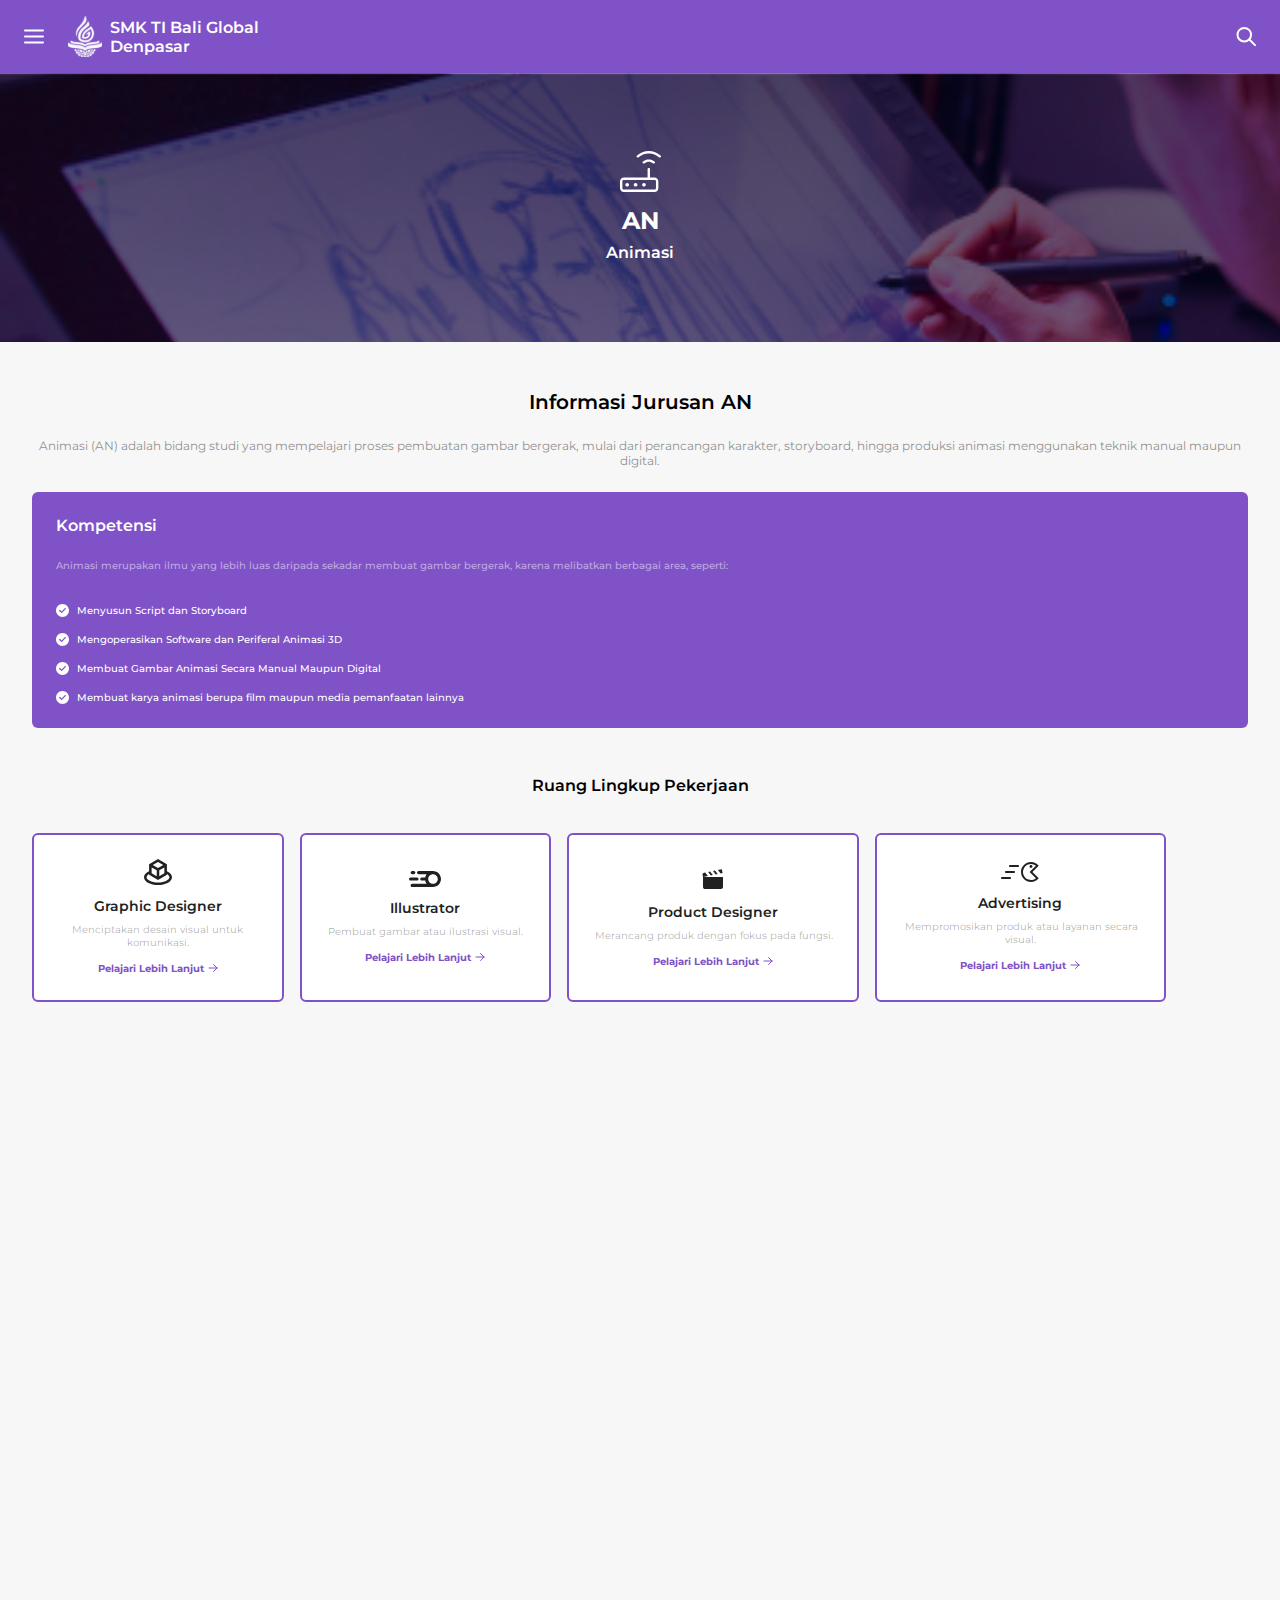
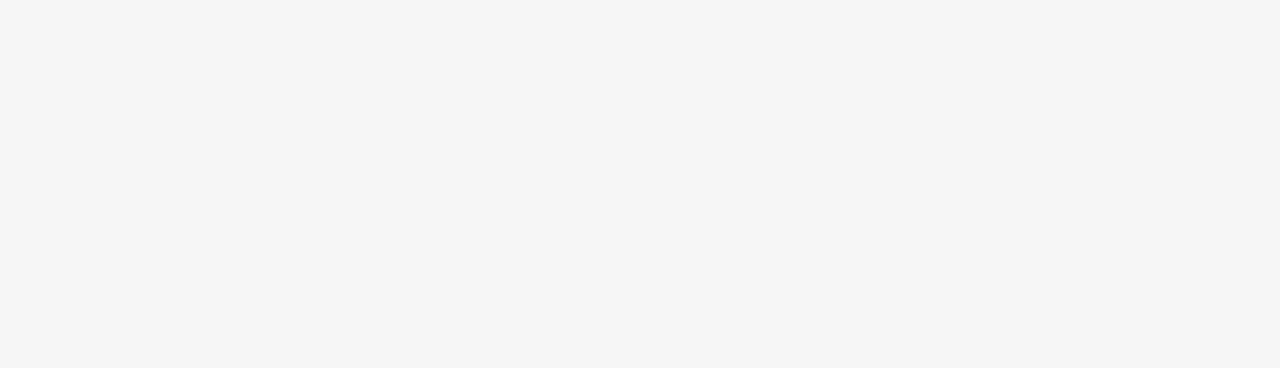
<file: an/an.html>
<!DOCTYPE html>
<html lang="en">
<head>
  <meta charset="UTF-8">
  <meta name="viewport" content="width=device-width, initial-scale=1.0">
  <title>Animasi</title>
  <link rel="stylesheet" href="an.css">
</head>
<body>
  <div class="nav">
    <div class="left">
      <img src="../assets/burger.svg" alt="">
      <div class="logo">
        <img src="../assets/ti-nav.svg" alt="">
        <p>SMK TI Bali Global Denpasar</p>
      </div>
    </div>
    <img src="../assets/search.svg" alt="">
  </div>
  <div class="header">
    <div class="flex-col">
      <div class="image">
        <img src="../assets/logo-tkj.svg" alt="">
      </div>
      <p id="judul">AN</p>
      <p>Animasi</p>
    </div>
  </div>
  <section id="informasi" class="section">
    <p id="judul">Informasi Jurusan AN</p>
    <p id="deskripsi">Animasi (AN) adalah bidang studi yang mempelajari proses pembuatan gambar bergerak, mulai dari perancangan karakter, storyboard, hingga produksi animasi menggunakan teknik manual maupun digital.</p>
    <div class="kompetensi">
      <div class="judul">
        <p id="judul">Kompetensi</p>
        <p id="deskripsi">Animasi merupakan ilmu yang lebih luas daripada sekadar membuat gambar bergerak, karena melibatkan berbagai area, seperti:</p>
      </div>
      <div class="list">
        <div class="flex">
          <img src="../assets/check.svg" alt="">
          <p>Menyusun Script dan Storyboard</p>
        </div>
        <div class="flex">
          <img src="../assets/check.svg" alt="">
          <p>Mengoperasikan Software dan Periferal Animasi 3D</p>
        </div>
        <div class="flex">
          <img src="../assets/check.svg" alt="">
          <p>Membuat Gambar Animasi Secara Manual Maupun Digital</p>
        </div>
        <div class="flex">
          <img src="../assets/check.svg" alt="">
          <p>Membuat karya animasi berupa film maupun media pemanfaatan lainnya</p>
        </div>
      </div>
    </div>
  </section>
  <section id="pekerjaan" class="section">
    <p id="judul">Ruang Lingkup Pekerjaan</p>
    <div class="container">
      <div class="atas">
        <div class="card">
          <div class="image">
            <img src="../assets/p_an1.svg" alt="">
          </div>
          <h3>Graphic Designer</h3>
          <p>Menciptakan desain visual untuk komunikasi.</p>
          <div class="flex">
            <a href="">Pelajari Lebih Lanjut</a>
            <img src="../assets/an-arrow.svg" alt="">
          </div>
        </div>
        <div class="card">
          <div class="image">
            <img src="../assets/p_an2.svg" alt="">
          </div>
          <h3>Illustrator</h3>
          <p>Pembuat gambar atau ilustrasi visual.</p>
          <div class="flex">
            <a href="">Pelajari Lebih Lanjut</a>
            <img src="../assets/an-arrow.svg" alt="">
          </div>
        </div>
      </div>
      <div class="bawah">
        <div class="card">
          <div class="image">
            <img src="../assets/p_an3.svg" alt="">
          </div>
          <h3>Product Designer</h3>
          <p> Merancang produk dengan fokus pada fungsi.</p>
          <div class="flex">
            <a href="">Pelajari Lebih Lanjut</a>
            <img src="../assets/an-arrow.svg" alt="">
          </div>
        </div>
        <div class="card">
          <div class="image">
            <img src="../assets/p_an4.svg" alt="">
          </div>
          <h3>Advertising</h3>
          <p> Mempromosikan produk atau layanan secara visual.</p>
          <div class="flex">
            <a href="">Pelajari Lebih Lanjut</a>
            <img src="../assets/an-arrow.svg" alt="">
          </div>
        </div>
      </div>
    </div>
  </section>
  <section id="tokoh" class="section">
    <p id="judul">Tokoh Terkenal AN</p>
    <div class="container">
      <div class="tokoh">
        <p id="nama">Walt Disney</p>
        <p id="desc"><i>Founder Disney</i></p>
        <div class="image">
          <img src="../assets/t_an1.svg" alt="">
        </div>
      </div>
      <div class="tokoh">
        <p id="nama">John Lasseter</p>
        <p id="desc"><i>Co-Founder Pixar</i></p>
        <div class="image">
          <img src="../assets/t_an2.svg" alt="">
        </div>
      </div>
    </div>
  </section>
  <section id="ppdb" class="section">
    <div class="container">
      <div class="image">
        <img src="../assets/logo-ti.png" alt="" width="34px">
      </div>
      <p>Ayo daftar sekarang dan belajar di SMK TI Bali Global Denpasar!</p>
      <a href="https://forms.gle/HqbzKVPQpXmzNRED8">Isi Data Peminatan</a>
      <div class="point">
        <img src="../assets/image 3.png" alt="" width="122px">
      </div>
    </div>
  </section>
  <section id="footer" class="section">
    <div id="line"></div>
    <p>Cek Jurusan Lainnya</p>
    <div class="container">
      <a class="item" href="../rpl/rpl.html">
        <div class="image">
          <img src="../assets/rpl.svg" alt="">
        </div>
        <p id="judul">RPL</p>
        <p id="deskripsi">Rekayasa Perangkat Lunak</p>
      </a>
      <a class="item" href="../tkj/tkj.html">
        <div class="image">
          <img src="../assets/tkj.svg" alt="">
        </div>
        <p id="judul">TKJ</p>
        <p id="deskripsi">Teknik Komputer Jaringan</p>
      </a>
      <a class="item" href="../dkv/dkv.html">
        <div class="image">
          <img src="../assets/dkv.svg" alt="">
        </div>
        <p id="judul">DKV</p>
        <p id="deskripsi">Animasi</p>
      </a>
      <a class="item active">
        <div class="image">
          <img src="../assets/an-active.svg" alt="">
        </div>
        <p id="judul">AN</p>
        <p id="deskripsi">Animasi</p>
      </a>
    </div>
  </section>
  <script>
    const sections = document.querySelectorAll('.section');
  
    const observer = new IntersectionObserver((entries) => {
      entries.forEach(entry => {
        if (entry.isIntersecting) {
          entry.target.classList.add('show');
        }
      });
    }, { threshold: 0.2 });
  
    sections.forEach(section => {
      observer.observe(section);
    });
  </script>
  
</body>
</html>
</file>
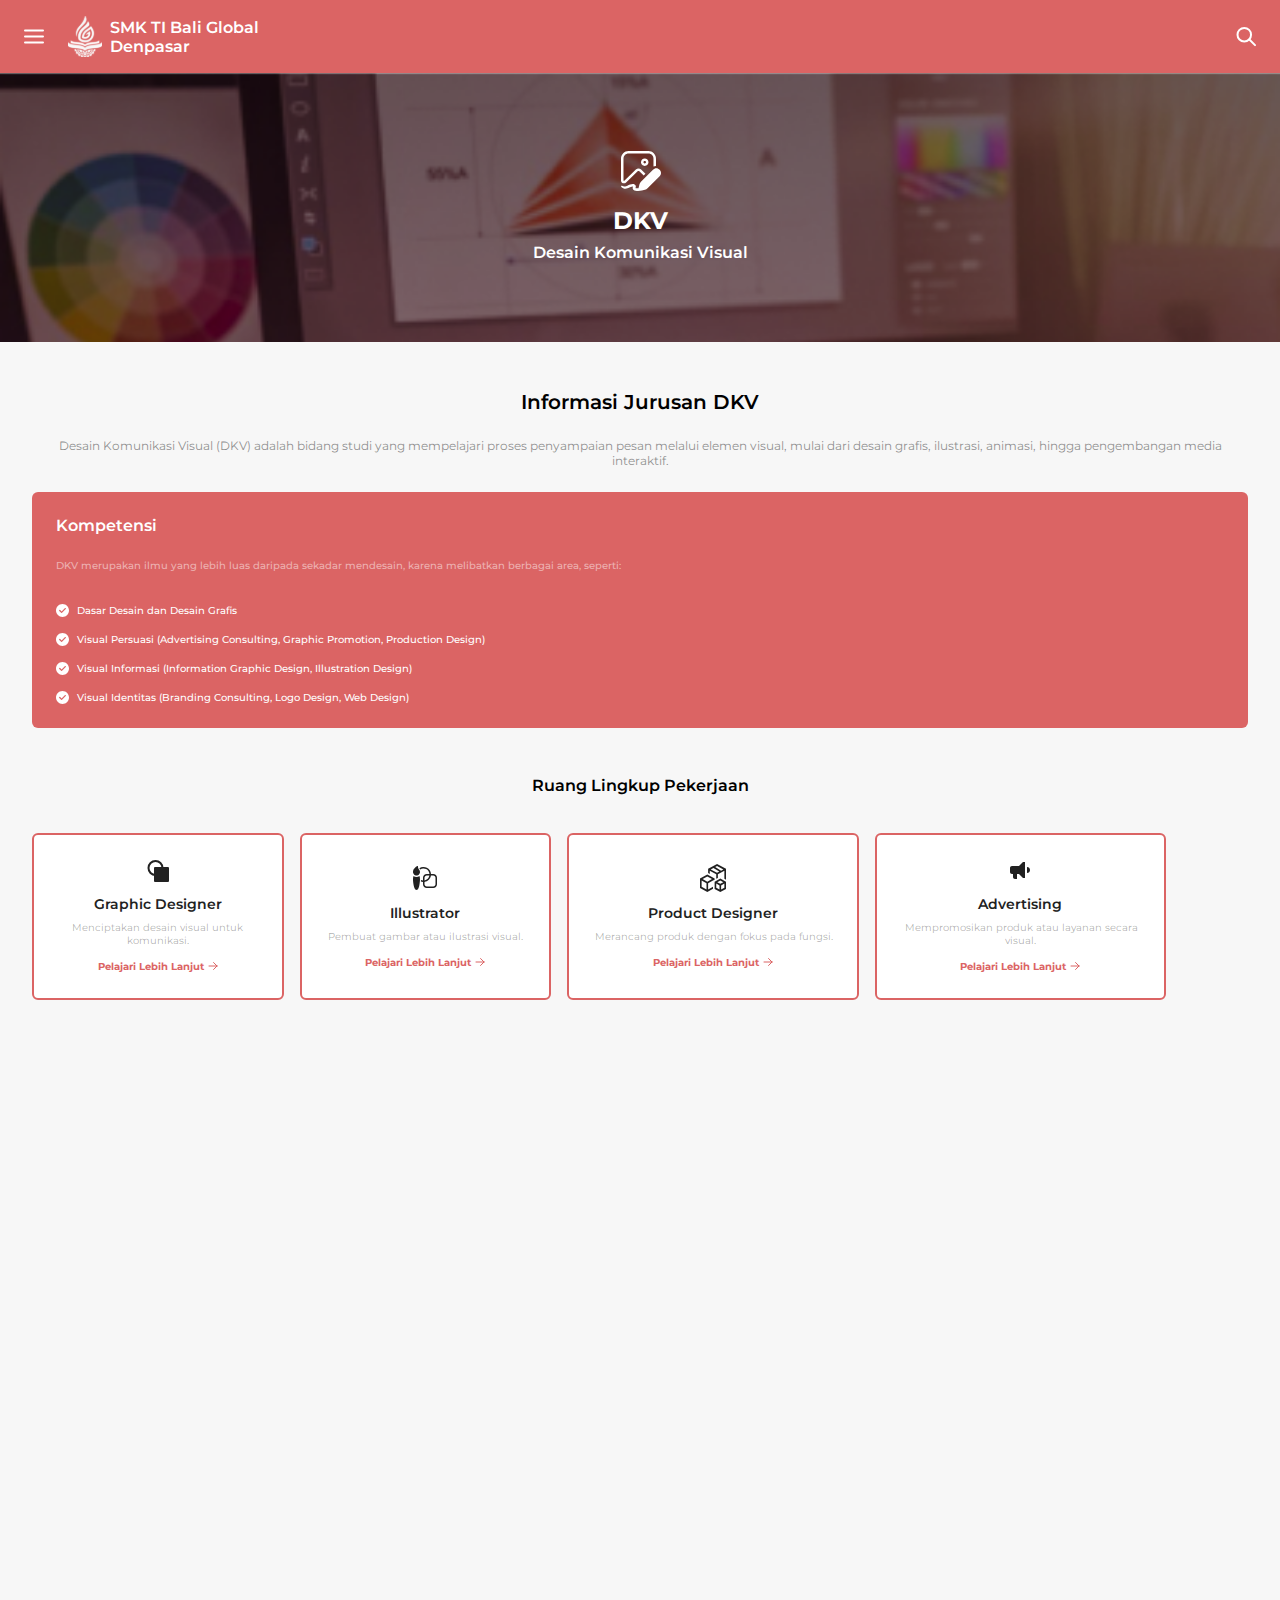
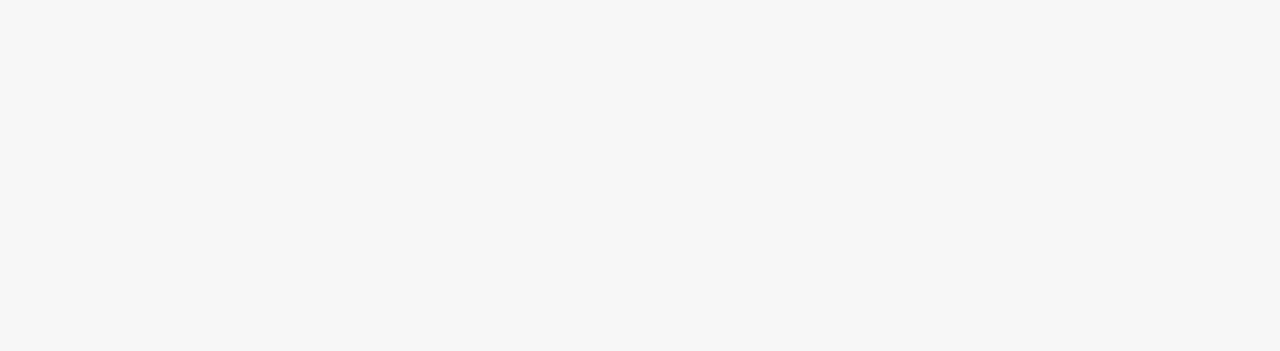
<file: dkv/dkv.html>
<!DOCTYPE html>
<html lang="en">
<head>
  <meta charset="UTF-8">
  <meta name="viewport" content="width=device-width, initial-scale=1.0">
  <title>Desain Komunikasi Visual</title>
  <link rel="stylesheet" href="dkv.css">
</head>
<body>
  <div class="nav">
    <div class="left">
      <img src="../assets/burger.svg" alt="">
      <div class="logo">
        <img src="../assets/ti-nav.svg" alt="">
        <p>SMK TI Bali Global Denpasar</p>
      </div>
    </div>
    <img src="../assets/search.svg" alt="">
  </div>
  <div class="header">
    <div class="flex-col">
      <div class="image">
        <img src="../assets/logo-dkv.svg" alt="">
      </div>
      <p id="judul">DKV</p>
      <p>Desain Komunikasi Visual</p>
    </div>
  </div>
  <section id="informasi" class="section">
    <p id="judul">Informasi Jurusan DKV</p>
    <p id="deskripsi">Desain Komunikasi Visual (DKV) adalah bidang studi yang mempelajari proses penyampaian pesan melalui elemen visual, mulai dari desain grafis, ilustrasi, animasi, hingga pengembangan media interaktif.</p>
    <div class="kompetensi">
      <div class="judul">
        <p id="judul">Kompetensi</p>
        <p id="deskripsi">DKV merupakan ilmu yang lebih luas daripada sekadar mendesain, karena melibatkan berbagai area, seperti:</p>
      </div>
      <div class="list">
        <div class="flex">
          <img src="../assets/check.svg" alt="">
          <p>Dasar Desain dan Desain Grafis</p>
        </div>
        <div class="flex">
          <img src="../assets/check.svg" alt="">
          <p>Visual Persuasi (Advertising Consulting, Graphic Promotion, Production Design)</p>
        </div>
        <div class="flex">
          <img src="../assets/check.svg" alt="">
          <p>Visual Informasi (Information Graphic Design, Illustration Design)</p>
        </div>
        <div class="flex">
          <img src="../assets/check.svg" alt="">
          <p>Visual Identitas (Branding Consulting, Logo Design, Web Design)</p>
        </div>
      </div>
    </div>
  </section>
  <section id="pekerjaan" class="section">
    <p id="judul">Ruang Lingkup Pekerjaan</p>
    <div class="container">
      <div class="atas">
        <div class="card">
          <div class="image">
            <img src="../assets/p_dkv1.svg" alt="">
          </div>
          <h3>Graphic Designer</h3>
          <p>Menciptakan desain visual untuk komunikasi.</p>
          <div class="flex">
            <a href="">Pelajari Lebih Lanjut</a>
            <img src="../assets/dkv-arrow.svg" alt="">
          </div>
        </div>
        <div class="card">
          <div class="image">
            <img src="../assets/p_dkv2.svg" alt="">
          </div>
          <h3>Illustrator</h3>
          <p>Pembuat gambar atau ilustrasi visual.</p>
          <div class="flex">
            <a href="">Pelajari Lebih Lanjut</a>
            <img src="../assets/dkv-arrow.svg" alt="">
          </div>
        </div>
      </div>
      <div class="bawah">
        <div class="card">
          <div class="image">
            <img src="../assets/p_dkv3.svg" alt="">
          </div>
          <h3>Product Designer</h3>
          <p> Merancang produk dengan fokus pada fungsi.</p>
          <div class="flex">
            <a href="">Pelajari Lebih Lanjut</a>
            <img src="../assets/dkv-arrow.svg" alt="">
          </div>
        </div>
        <div class="card">
          <div class="image">
            <img src="../assets/p_dkv4.svg" alt="">
          </div>
          <h3>Advertising</h3>
          <p> Mempromosikan produk atau layanan secara visual.</p>
          <div class="flex">
            <a href="">Pelajari Lebih Lanjut</a>
            <img src="../assets/dkv-arrow.svg" alt="">
          </div>
        </div>
      </div>
    </div>
  </section>
  <section id="tokoh" class="section">
    <p id="judul">Tokoh Terkenal DKV</p>
    <div class="container">
      <div class="tokoh">
        <p id="nama">Paul Rand</p>
        <p id="desc"><i>Graphic Designer</i></p>
        <div class="image">
          <img src="../assets/t_dkv1.svg" alt="">
        </div>
      </div>
      <div class="tokoh">
        <p id="nama">Stefan Sagmeister</p>
        <p id="desc"><i>Founder Sagmeister Inc.</i></p>
        <div class="image">
          <img src="../assets/t_dkv2.svg" alt="">
        </div>
      </div>
    </div>
  </section>
  <section id="ppdb" class="section">
    <div class="container">
      <div class="image">
        <img src="../assets/logo-ti.png" alt="" width="34px">
      </div>
      <p>Ayo daftar sekarang dan belajar di SMK TI Bali Global Denpasar!</p>
      <a href="https://forms.gle/HqbzKVPQpXmzNRED8">Isi Data Peminatan</a>
      <div class="point">
        <img src="../assets/image 3.png" alt="" width="122px">
      </div>
    </div>
  </section>
  <section id="footer" class="section">
    <div id="line"></div>
    <p>Cek Jurusan Lainnya</p>
    <div class="container">
      <a class="item" href="../rpl/rpl.html">
        <div class="image">
          <img src="../assets/rpl.svg" alt="">
        </div>
        <p id="judul">RPL</p>
        <p id="deskripsi">Rekayasa Perangkat Lunak</p>
      </a>
      <a class="item" href="../tkj/tkj.html">
        <div class="image">
          <img src="../assets/tkj.svg" alt="">
        </div>
        <p id="judul">TKJ</p>
        <p id="deskripsi">Teknik Komputer Jaringan</p>
      </a>
      <a class="item active">
        <div class="image">
          <img src="../assets/dkv-active.svg" alt="">
        </div>
        <p id="judul">DKV</p>
        <p id="deskripsi">Desain Komunikasi Visual</p>
      </a>
      <a class="item" href="../an/an.html">
        <div class="image">
          <img src="../assets/an.svg" alt="">
        </div>
        <p id="judul">AN</p>
        <p id="deskripsi">Animasi</p>
      </a>
    </div>
  </section>
  <script>
    const sections = document.querySelectorAll('.section');
  
    const observer = new IntersectionObserver((entries) => {
      entries.forEach(entry => {
        if (entry.isIntersecting) {
          entry.target.classList.add('show');
        }
      });
    }, { threshold: 0.2 });
  
    sections.forEach(section => {
      observer.observe(section);
    });
  </script>
  
</body>
</html>
</file>
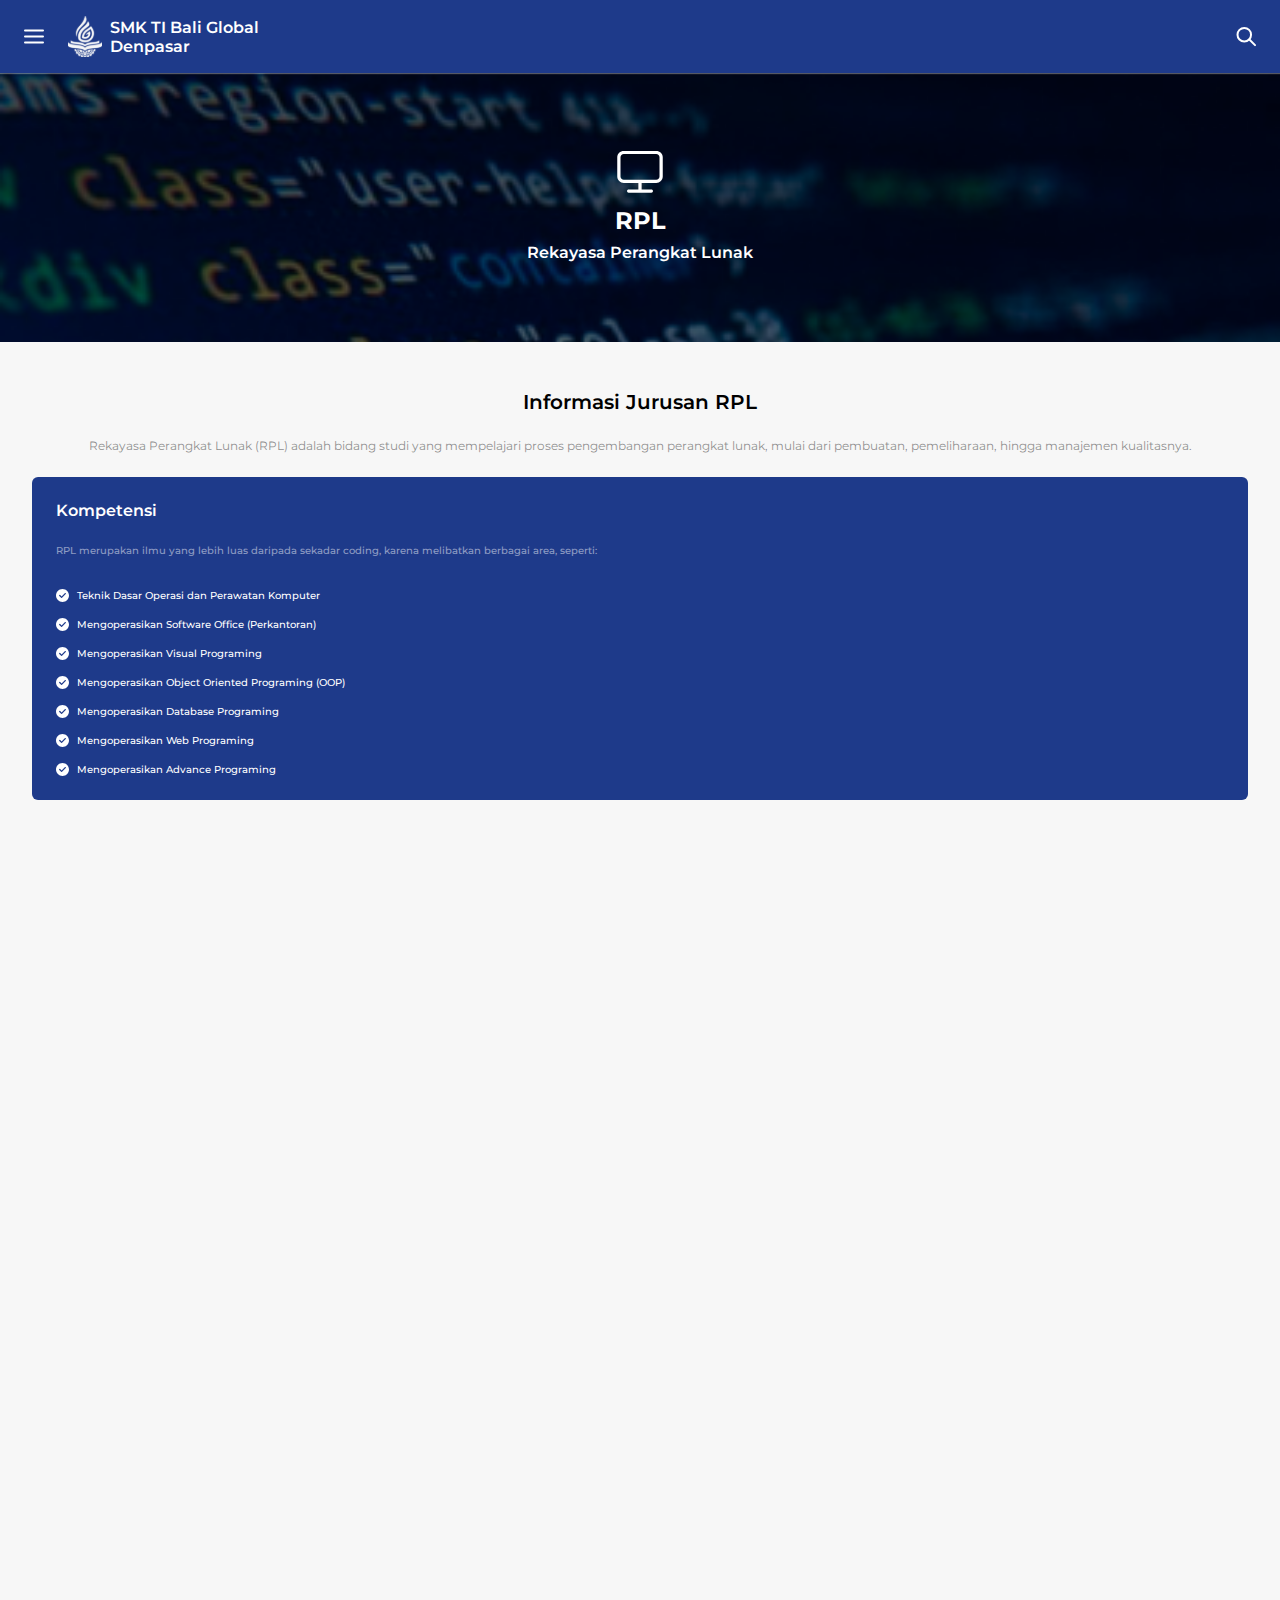
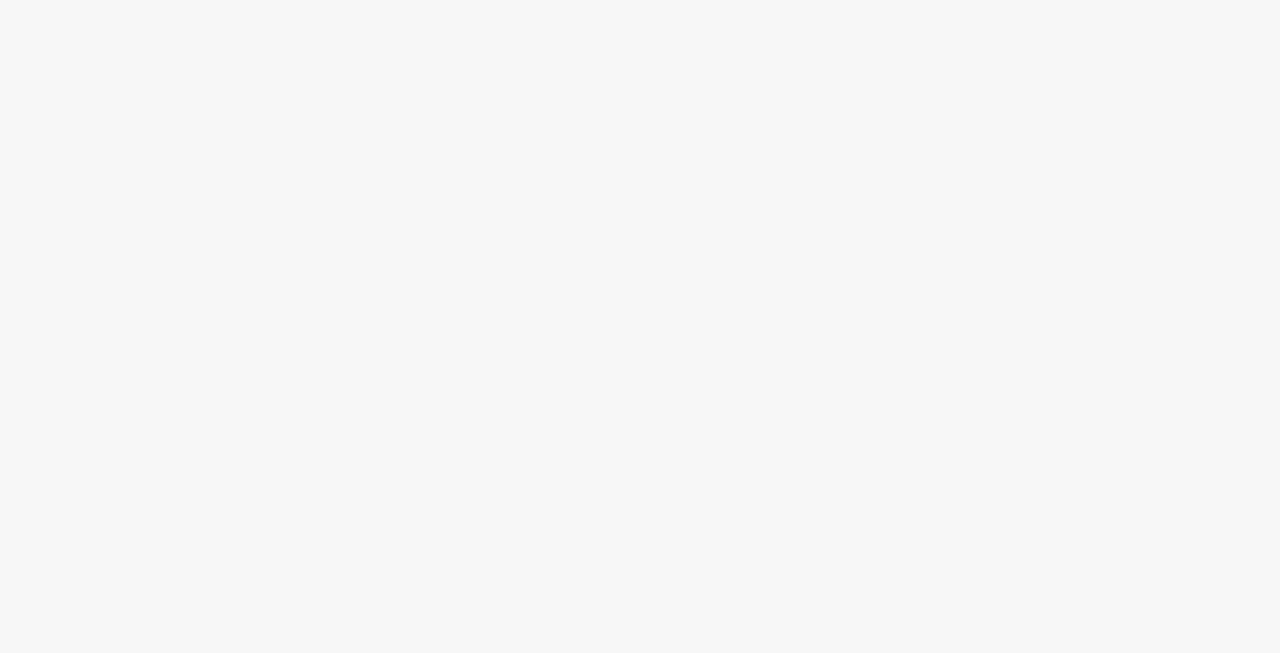
<file: rpl/rpl.html>
<!DOCTYPE html>
<html lang="en">
<head>
  <meta charset="UTF-8">
  <meta name="viewport" content="width=device-width, initial-scale=1.0">
  <title>Rekayasa Perangkat Lunak</title>
  <link rel="stylesheet" href="rpl.css">
</head>
<body>
  <div class="nav">
    <div class="left">
      <img src="../assets/burger.svg" alt="">
      <div class="logo">
        <img src="../assets/ti-nav.svg" alt="">
        <p>SMK TI Bali Global Denpasar</p>
      </div>
    </div>
    <img src="../assets/search.svg" alt="">
  </div>
  <div class="header">
    <div class="flex-col">
      <div class="image">
        <img src="../assets/ep_monitor.svg" alt="">
      </div>
      <p id="judul">RPL</p>
      <p>Rekayasa Perangkat Lunak</p>
    </div>
  </div>
  <section id="informasi" class="section">
    <p id="judul">Informasi Jurusan RPL</p>
    <p id="deskripsi">Rekayasa Perangkat Lunak (RPL) adalah bidang studi yang mempelajari proses pengembangan perangkat lunak, mulai dari pembuatan, pemeliharaan, hingga manajemen kualitasnya.</p>
    <div class="kompetensi">
      <div class="judul">
        <p id="judul">Kompetensi</p>
        <p id="deskripsi">RPL merupakan ilmu yang lebih luas daripada sekadar coding, karena melibatkan berbagai area, seperti:</p>
      </div>
      <div class="list">
        <div class="flex">
          <img src="../assets/check.svg" alt="">
          <p>Teknik Dasar Operasi dan Perawatan Komputer</p>
        </div>
        <div class="flex">
          <img src="../assets/check.svg" alt="">
          <p>Mengoperasikan Software Office (Perkantoran)</p>
        </div>
        <div class="flex">
          <img src="../assets/check.svg" alt="">
          <p>Mengoperasikan Visual Programing</p>
        </div>
        <div class="flex">
          <img src="../assets/check.svg" alt="">
          <p>Mengoperasikan Object Oriented Programing (OOP)</p>
        </div>
        <div class="flex">
          <img src="../assets/check.svg" alt="">
          <p>Mengoperasikan Database Programing</p>
        </div>
        <div class="flex">
          <img src="../assets/check.svg" alt="">
          <p>Mengoperasikan Web Programing</p>
        </div>
        <div class="flex">
          <img src="../assets/check.svg" alt="">
          <p>Mengoperasikan Advance Programing</p>
        </div>
      </div>
    </div>
  </section>
  <section id="pekerjaan" class="section">
    <p id="judul">Ruang Lingkup Pekerjaan</p>
    <div class="container">
      <div class="atas">
        <div class="card">
          <div class="image">
            <img src="../assets/webdev.svg" alt="">
          </div>
          <h3>Web Developer</h3>
          <p>Ahli yang membuat dan mengelola situs web.</p>
          <div class="flex">
            <a href="">Pelajari Lebih Lanjut</a>
            <img src="../assets/rpl-arrow.svg" alt="">
          </div>
        </div>
        <div class="card">
          <div class="image">
            <img src="../assets/gamedev.svg" alt="">
          </div>
          <h3>Game Developer</h3>
          <p>Ahli yang membuat dan mengembangkan permainan digital.</p>
          <div class="flex">
            <a href="">Pelajari Lebih Lanjut</a>
            <img src="../assets/rpl-arrow.svg" alt="">
          </div>
        </div>
      </div>
      <div class="bawah">
        <div class="card">
          <div class="image">
            <img src="../assets/appdev.svg" alt="">
          </div>
          <h3>App Developer</h3>
          <p>Ahli yang merancang, mengelola aplikasi.</p>
          <div class="flex">
            <a href="">Pelajari Lebih Lanjut</a>
            <img src="../assets/rpl-arrow.svg" alt="">
          </div>
        </div>
        <div class="card">
          <div class="image">
            <img src="../assets/itconsultant.svg" alt="">
          </div>
          <h3>IT Consultant</h3>
          <p>Ahli yang memberikan saran dan solusi teknologi.</p>
          <div class="flex">
            <a href="">Pelajari Lebih Lanjut</a>
            <img src="../assets/rpl-arrow.svg" alt="">
          </div>
        </div>
      </div>
    </div>
  </section>
  <section id="tokoh" class="section">
    <p id="judul">Tokoh Terkenal RPL</p>
    <div class="container">
      <div class="tokoh">
        <p id="nama">Linus Torvalds</p>
        <p id="desc"><i>Founder Linux OS</i></p>
        <div class="image">
          <img src="../assets/t_rpl1.svg" alt="">
        </div>
      </div>
      <div class="tokoh">
        <p id="nama">Guido van Rossum</p>
        <p id="desc"><i>Founder Python</i></p>
        <div class="image">
          <img src="../assets/t_rpl2.svg" alt="">
        </div>
      </div>
    </div>
  </section>
  <section id="ppdb" class="section">
    <div class="container">
      <div class="image">
        <img src="../assets/logo-ti.png" alt="" width="34px">
      </div>
      <p>Ayo daftar sekarang dan belajar di SMK TI Bali Global Denpasar!</p>
      <a href="https://forms.gle/HqbzKVPQpXmzNRED8">Isi Data Peminatan</a>
      <div class="point">
        <img src="../assets/image 3.png" alt="" width="122px">
      </div>
    </div>
  </section>
  <section id="footer" class="section">
    <div id="line"></div>
    <p>Cek Jurusan Lainnya</p>
    <div class="container">
      <a class="item active">
        <div class="image">
          <img src="../assets/rpl-active.svg" alt="">
        </div>
        <p id="judul">RPL</p>
        <p id="deskripsi">Rekayasa Perangkat Lunak</p>
      </a>
      <a class="item" href="../tkj/tkj.html">
        <div class="image">
          <img src="../assets/tkj.svg" alt="">
        </div>
        <p id="judul">TKJ</p>
        <p id="deskripsi">Teknik Komputer Jaringan</p>
      </a>
      <a class="item" href="../dkv/dkv.html">
        <div class="image">
          <img src="../assets/dkv.svg" alt="">
        </div>
        <p id="judul">DKV</p>
        <p id="deskripsi">Desain Komunikasi Visual</p>
      </a>
      <a class="item" href="../an/an.html">
        <div class="image">
          <img src="../assets/an.svg" alt="">
        </div>
        <p id="judul">AN</p>
        <p id="deskripsi">Animasi</p>
      </a>
    </div>
  </section>
  <script>
    const sections = document.querySelectorAll('.section');
  
    const observer = new IntersectionObserver((entries) => {
      entries.forEach(entry => {
        if (entry.isIntersecting) {
          entry.target.classList.add('show');
        }
      });
    }, { threshold: 0.2 });
  
    sections.forEach(section => {
      observer.observe(section);
    });
  </script>
  
</body>
</html>
</file>
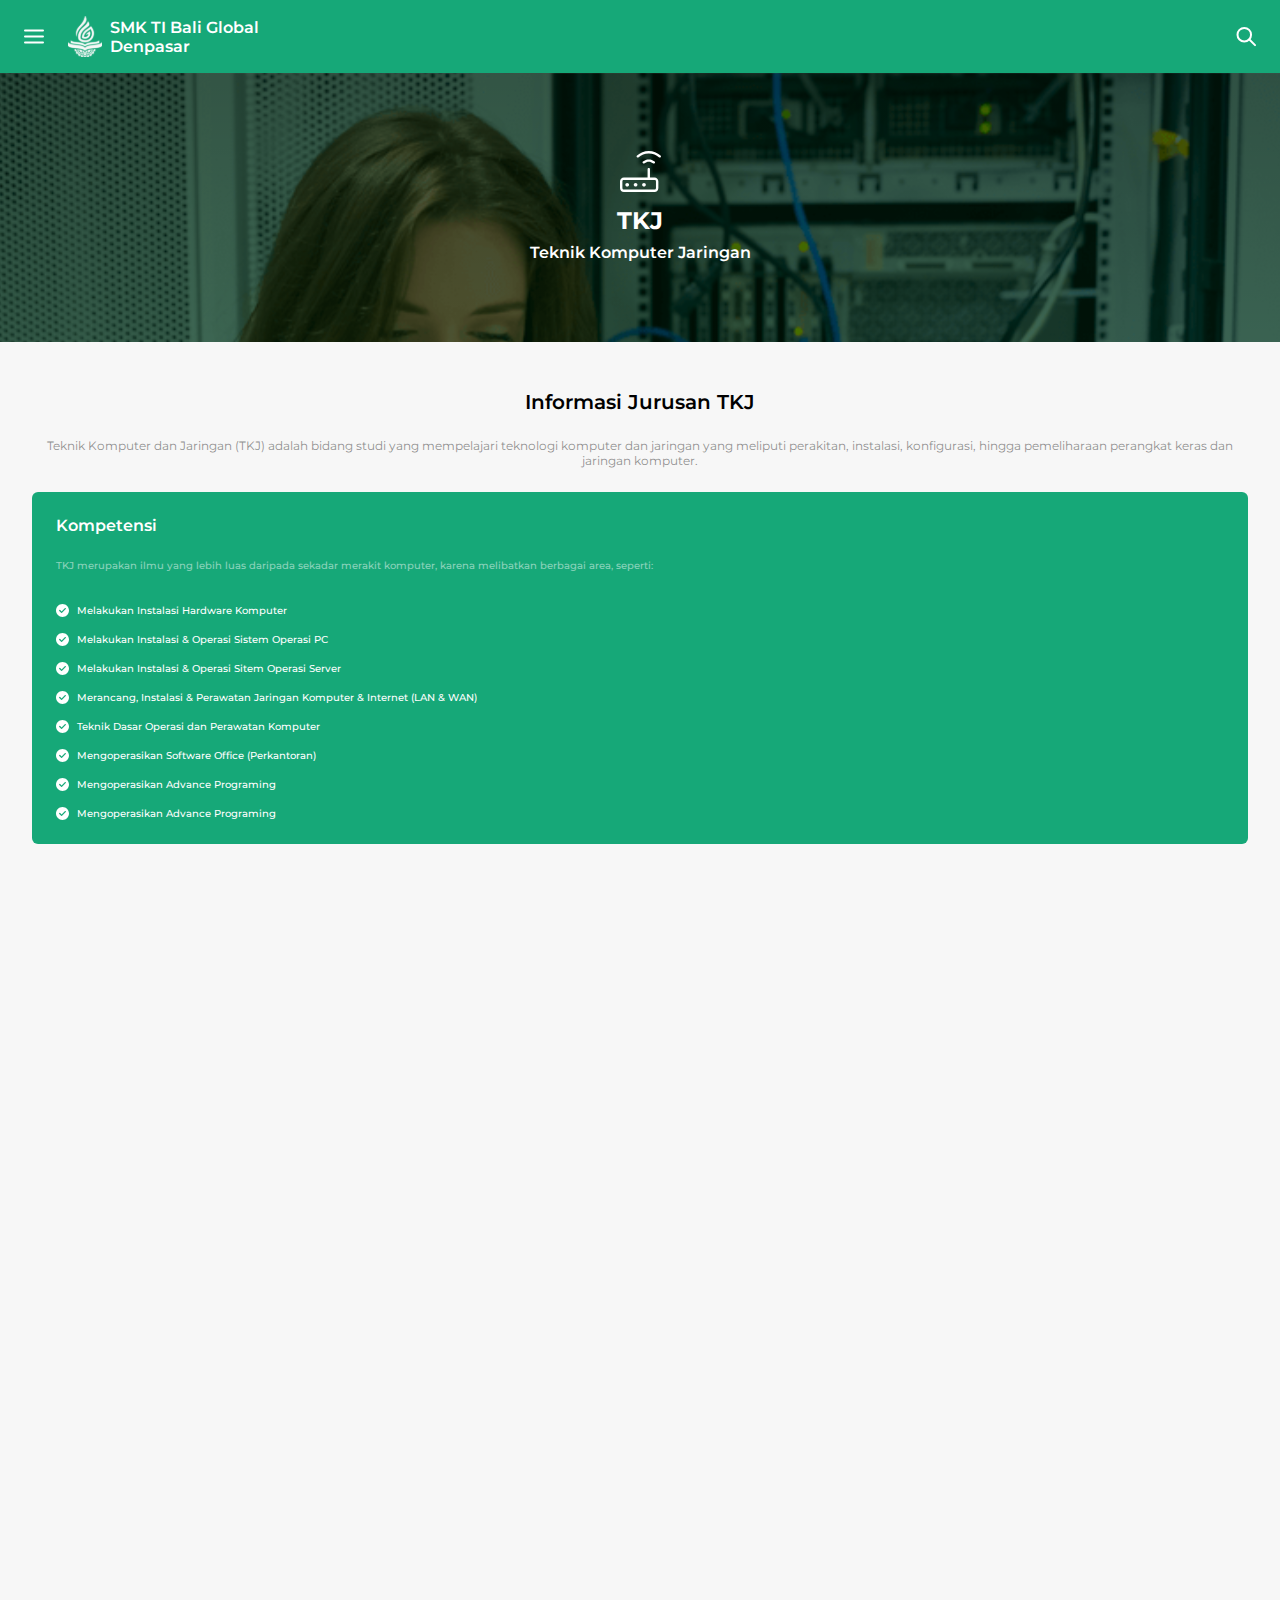
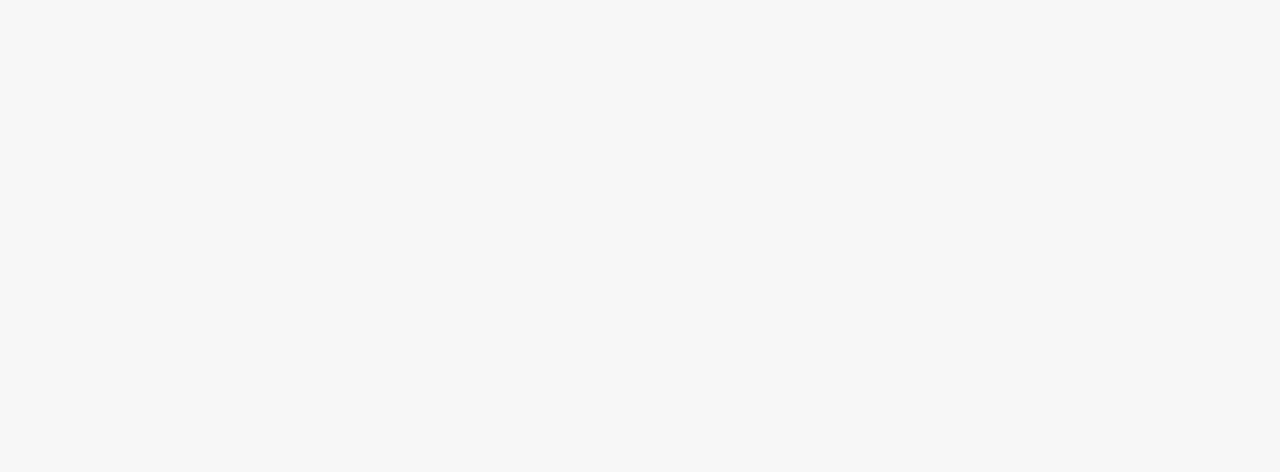
<file: tkj/tkj.html>
<!DOCTYPE html>
<html lang="en">
<head>
  <meta charset="UTF-8">
  <meta name="viewport" content="width=device-width, initial-scale=1.0">
  <title>Teknik Komputer Jaringan</title>
  <link rel="stylesheet" href="tkj.css">
</head>
<body>
  <div class="nav">
    <div class="left">
      <img src="../assets/burger.svg" alt="">
      <div class="logo">
        <img src="../assets/ti-nav.svg" alt="">
        <p>SMK TI Bali Global Denpasar</p>
      </div>
    </div>
    <img src="../assets/search.svg" alt="">
  </div>
  <div class="header">
    <div class="flex-col">
      <div class="image">
        <img src="../assets/logo-tkj.svg" alt="">
      </div>
      <p id="judul">TKJ</p>
      <p>Teknik Komputer Jaringan</p>
    </div>
  </div>
  <section id="informasi" class="section">
    <p id="judul">Informasi Jurusan TKJ</p>
    <p id="deskripsi">Teknik Komputer dan Jaringan (TKJ) adalah bidang studi yang mempelajari teknologi komputer dan jaringan yang meliputi perakitan, instalasi, konfigurasi, hingga pemeliharaan perangkat keras dan jaringan komputer.</p>
    <div class="kompetensi">
      <div class="judul">
        <p id="judul">Kompetensi</p>
        <p id="deskripsi">TKJ merupakan ilmu yang lebih luas daripada sekadar merakit komputer, karena melibatkan berbagai area, seperti:</p>
      </div>
      <div class="list">
        <div class="flex">
          <img src="../assets/check.svg" alt="">
          <p>Melakukan Instalasi Hardware Komputer</p>
        </div>
        <div class="flex">
          <img src="../assets/check.svg" alt="">
          <p>Melakukan Instalasi & Operasi Sistem Operasi PC</p>
        </div>
        <div class="flex">
          <img src="../assets/check.svg" alt="">
          <p>Melakukan Instalasi & Operasi Sitem Operasi Server</p>
        </div>
        <div class="flex">
          <img src="../assets/check.svg" alt="">
          <p>Merancang, Instalasi & Perawatan Jaringan Komputer & Internet (LAN & WAN)</p>
        </div>
        <div class="flex">
          <img src="../assets/check.svg" alt="">
          <p>Teknik Dasar Operasi dan Perawatan Komputer</p>
        </div>
        <div class="flex">
          <img src="../assets/check.svg" alt="">
          <p>Mengoperasikan Software Office (Perkantoran)</p>
        </div>
        <div class="flex">
          <img src="../assets/check.svg" alt="">
          <p>Mengoperasikan Advance Programing</p>
        </div>
        <div class="flex">
          <img src="../assets/check.svg" alt="">
          <p>Mengoperasikan Advance Programing</p>
        </div>
      </div>
    </div>
  </section>
  <section id="pekerjaan" class="section">
    <p id="judul">Ruang Lingkup Pekerjaan</p>
    <div class="container">
      <div class="atas">
        <div class="card">
          <div class="image">
            <img src="../assets/p_tkj1.svg" alt="">
          </div>
          <h3>Network Service</h3>
          <p>Penyedia layanan konektivitas jaringan.</p>
          <div class="flex">
            <a href="">Pelajari Lebih Lanjut</a>
            <img src="../assets/tkj-arrow.svg" alt="">
          </div>
        </div>
        <div class="card">
          <div class="image">
            <img src="../assets/p_tkj2.svg" alt="">
          </div>
          <h3>Internet Service</h3>
          <p>Penyedia akses internet kepada pengguna.</p>
          <div class="flex">
            <a href="">Pelajari Lebih Lanjut</a>
            <img src="../assets/tkj-arrow.svg" alt="">
          </div>
        </div>
      </div>
      <div class="bawah">
        <div class="card">
          <div class="image">
            <img src="../assets/p_tkj3.svg" alt="">
          </div>
          <h3>Network Admin</h3>
          <p>Ahli yang mengelola dan mengamankan jaringan.</p>
          <div class="flex">
            <a href="">Pelajari Lebih Lanjut</a>
            <img src="../assets/tkj-arrow.svg" alt="">
          </div>
        </div>
        <div class="card">
          <div class="image">
            <img src="../assets/p_tkj4.svg" alt="">
          </div>
          <h3>Teknisi Komputer</h3>
          <p>Ahli teknisi hardware dan software komputer.</p>
          <div class="flex">
            <a href="">Pelajari Lebih Lanjut</a>
            <img src="../assets/tkj-arrow.svg" alt="">
          </div>
        </div>
      </div>
    </div>
  </section>
  <section id="tokoh" class="section">
    <p id="judul">Tokoh Terkenal TKJ</p>
    <div class="container">
      <div class="tokoh">
        <p id="nama">Radia Perlman</p>
        <p id="desc"><i>Founder STP Protocol</i></p>
        <div class="image">
          <img src="../assets/t_tkj1.svg" alt="">
        </div>
      </div>
      <div class="tokoh">
        <p id="nama">Vinton Cerf</p>
        <p id="desc"><i>Founder TCP/IP</i></p>
        <div class="image">
          <img src="../assets/t_tkj2.svg" alt="">
        </div>
      </div>
    </div>
  </section>
  <section id="ppdb" class="section">
    <div class="container">
      <div class="image">
        <img src="../assets/logo-ti.png" alt="" width="34px">
      </div>
      <p>Ayo daftar sekarang dan belajar di SMK TI Bali Global Denpasar!</p>
      <a href="https://forms.gle/HqbzKVPQpXmzNRED8">Isi Data Peminatan</a>
      <div class="point">
        <img src="../assets/image 3.png" alt="" width="122px">
      </div>
    </div>
  </section>
  <section id="footer" class="section">
    <div id="line"></div>
    <p>Cek Jurusan Lainnya</p>
    <div class="container">
      <a class="item" href="../rpl/rpl.html">
        <div class="image">
          <img src="../assets/rpl.svg" alt="">
        </div>
        <p id="judul">RPL</p>
        <p id="deskripsi">Rekayasa Perangkat Lunak</p>
      </a>
      <a class="item active">
        <div class="image">
          <img src="../assets/tkj-active.svg" alt="">
        </div>
        <p id="judul">TKJ</p>
        <p id="deskripsi">Teknik Komputer Jaringan</p>
      </a>
      <a class="item" href="../dkv/dkv.html">
        <div class="image">
          <img src="../assets/dkv.svg" alt="">
        </div>
        <p id="judul">DKV</p>
        <p id="deskripsi">Desain Komunikasi Visual</p>
      </a>
      <a class="item" href="../an/an.html">
        <div class="image">
          <img src="../assets/an.svg" alt="">
        </div>
        <p id="judul">AN</p>
        <p id="deskripsi">Animasi</p>
      </a>
    </div>
  </section>
  <script>
    const sections = document.querySelectorAll('.section');
  
    const observer = new IntersectionObserver((entries) => {
      entries.forEach(entry => {
        if (entry.isIntersecting) {
          entry.target.classList.add('show');
        }
      });
    }, { threshold: 0.2 });
  
    sections.forEach(section => {
      observer.observe(section);
    });
  </script>
  
</body>
</html>
</file>
<file: an/an.css>
@import url('https://fonts.googleapis.com/css2?family=Montserrat:ital,wght@0,100..900;1,100..900&family=Pixelify+Sans:wght@400..700&family=Poppins:ital,wght@0,100;0,200;0,300;0,400;0,500;0,600;0,700;0,800;0,900;1,100;1,200;1,300;1,400;1,500;1,600;1,700;1,800;1,900&display=swap');


* {
  font-family: 'Montserrat';
  font-weight: 600;
  padding: 0;
  margin: 0;
  box-sizing: border-box;
}

body {
  background-color: #F7F7F7;
}

a {
  text-decoration: none;
}

.nav {
  display: flex;
  background-color: #7F52C7;
  align-items: center;
  width: 100%;
  padding: 16px 24px;
  justify-content: space-between;
  position: fixed;
  z-index: 10;
  top: 0;
}

.logo {
  display: flex;
  color: white;
  width: 60%;
  gap: 8px;
  align-items: center;
}

.left {
  display: flex;
  gap: 24px;
}

.header {
  width: 100%;
  margin-top: 70px;
  background-image: url(../assets/an-header.png);
  background-size: cover;
  padding: 80px 94px;
  display: flex;
  align-items: center;
  justify-content: center;
  margin-bottom: 48px;
}

.header img {
  width: 100%;
}

.header .flex-col {
  display: flex;
  flex-direction: column;
  align-items: center;
  justify-content: center;
  width: fit-content;
  color: white;
  text-align: center;
  gap: 8px;
}

.flex-col > #judul {
  font-size: 24px;
  font-weight: 700;
}

section {
  padding-inline: 32px;
}

#informasi {
  width: 100%;
  display: flex;
  flex-direction: column;
  gap: 24px;
  margin-bottom: 48px;
}

#informasi > #judul{
  text-align: center;
  font-size: 20px;
}

#informasi > #deskripsi {
  text-align: center;
  font-weight: 400;
  color: #21212180;
  font-size: 12px;
}

.kompetensi {
  display: flex;
  flex-direction: column;
  color: white;
  background-color: #7F52C7;
  padding: 24px;
  border-radius: 6px;
  gap: 32px;
}

.kompetensi .judul {
  display: flex;
  flex-direction: column;
  gap: 24px;
}

.kompetensi #judul {
  font-size: 16px;
}

.kompetensi #deskripsi {
  font-size: 10px;
  font-weight: 500;
  color: #ffffff80;
}

.kompetensi .list {
  display: flex;
  flex-direction: column;
  gap: 16px;
}

.kompetensi > .list p {
  font-size: 10px;
  font-weight: 500;
}

.kompetensi .flex {
  display: flex;
  gap: 8px;
}

#pekerjaan {
  display: flex;
  flex-direction: column;
  gap: 38px;
  margin-bottom: 48px;
}

#pekerjaan #judul {
  font-size: 16px;
  font-weight: 600;
  text-align: center;
}

#pekerjaan .container {
  display: flex;
  flex-wrap: wrap;
  gap: 16px;
}

#pekerjaan .card {
  display: flex;
  flex-direction: column;
  align-items: center;
  justify-content: center;
  padding: 24px 16px;
  background-color: white;
  border-radius: 6px;
  border: 2px solid #7F52C7;
  text-align: center;
  gap: 8px;
  width: 100%;
}

#pekerjaan .card h3 {
  font-size: 14px;
  font-weight: 600;
  color: #212121;
}

#pekerjaan .card p {
  font-size: 10px;
  font-weight: 400;
  color: #21212160;
}

#pekerjaan .card a {
  font-size: 10px;
  font-weight: 700;
  color: #7F52C7;
}

.atas {
  display: flex;
  gap: 16px;
}

.bawah {
  display: flex;
  gap: 16px;
}

#tokoh #judul {
  font-size: 16px;
  font-weight: 600;
  text-align: center;
}

#tokoh {
  display: flex;
  flex-direction: column;
  gap: 38px;
  margin-bottom: 48px;
}

#tokoh #nama {
  font-size: 12px;
}

#tokoh #desc {
  font-size: 10px;
  font-weight: 100;
}

#tokoh .tokoh {
  display: flex;
  flex-direction: column;
  align-items: center;
  text-align: center;
}

#tokoh .container {
  padding: 32px 25px 0px 25px;
  display: flex;
  justify-content: space-evenly;
  background-color: white;
  border-radius: 8px;
}

#ppdb {
  margin-inline: 32px;
  padding: 32px 24px 0 24px;
  background-color: white;
  text-align: center;
  border-radius: 8px;
  margin-bottom: 48px;
}

#ppdb .container {
  display: flex;
  flex-direction: column;
  align-items: center;
  justify-content: center;
  font-size: 14px;
  gap: 24px;
}

#ppdb a {
  text-decoration: none;
  color: #212121;
  background-color: #C8F283;
  padding: 14px 12px;
  border-radius: 4px;
  font-size: 10px;
}

.point {
  display: flex;
  align-items: end;
}

#footer {
  display: flex;
  flex-direction: column;
  gap: 32px;
}

#footer .container {
  display: flex;
  flex-wrap: wrap;
  gap: 16px;
}

#footer .item {
  display: flex;
  flex-direction: column;
  justify-content: center;
  align-items: center;
  flex: 1;
  background-color: #ffffff;
  color: black;
  text-align: center;
  padding: 24px 36px;
  font-weight: 600;
  font-size: 12px;
  text-align: center;
  border-radius: 6px;
  gap: 10px;
}

#line {
  width: 100%;
  height: 2px;
  background-color: #21212120;
}

#footer #deskripsi {
  font-weight: 400;
  color: #21212160;
}

#footer #judul {
  color: #212121;
}

#footer #deskripsi {
  font-size: 10px;
}

.active {
  background-color: #7F52C720 !important;
}

.active #judul {
  color: #21212160 !important;
}


.section {
  opacity: 0;
  transform: translateY(50px);
  transition: all 1s ease-out;
}


.section.show {
  opacity: 1;
  transform: translateY(0);
}
</file>
<file: dkv/dkv.css>
@import url('https://fonts.googleapis.com/css2?family=Montserrat:ital,wght@0,100..900;1,100..900&family=Pixelify+Sans:wght@400..700&family=Poppins:ital,wght@0,100;0,200;0,300;0,400;0,500;0,600;0,700;0,800;0,900;1,100;1,200;1,300;1,400;1,500;1,600;1,700;1,800;1,900&display=swap');


* {
  font-family: 'Montserrat';
  font-weight: 600;
  padding: 0;
  margin: 0;
  box-sizing: border-box;
}

a {
  text-decoration: none;
}

body {
  background-color: #F7F7F7;
}

.nav {
  display: flex;
  background-color: #DB6464;
  align-items: center;
  width: 100%;
  padding: 16px 24px;
  justify-content: space-between;
  position: fixed;
  z-index: 10;
  top: 0;
}

.logo {
  display: flex;
  color: white;
  width: 60%;
  gap: 8px;
  align-items: center;
}

.left {
  display: flex;
  gap: 24px;
}

.header {
  width: 100%;
  margin-top: 70px;
  background-image: url(../assets/dkv-header.png);
  background-size: cover;
  padding: 80px 94px;
  display: flex;
  align-items: center;
  justify-content: center;
  margin-bottom: 48px;
}

.header img {
  width: 100%;
}

.header .flex-col {
  display: flex;
  flex-direction: column;
  align-items: center;
  justify-content: center;
  width: fit-content;
  color: white;
  text-align: center;
  gap: 8px;
}

.flex-col > #judul {
  font-size: 24px;
  font-weight: 700;
}

section {
  padding-inline: 32px;
}

#informasi {
  width: 100%;
  display: flex;
  flex-direction: column;
  gap: 24px;
  margin-bottom: 48px;
}

#informasi > #judul{
  text-align: center;
  font-size: 20px;
}

#informasi > #deskripsi {
  text-align: center;
  font-weight: 400;
  color: #21212180;
  font-size: 12px;
}

.kompetensi {
  display: flex;
  flex-direction: column;
  color: white;
  background-color: #DB6464;
  padding: 24px;
  border-radius: 6px;
  gap: 32px;
}

.kompetensi .judul {
  display: flex;
  flex-direction: column;
  gap: 24px;
}

.kompetensi #judul {
  font-size: 16px;
}

.kompetensi #deskripsi {
  font-size: 10px;
  font-weight: 500;
  color: #ffffff80;
}

.kompetensi .list {
  display: flex;
  flex-direction: column;
  gap: 16px;
}

.kompetensi > .list p {
  font-size: 10px;
  font-weight: 500;
}

.kompetensi .flex {
  display: flex;
  gap: 8px;
}

#pekerjaan {
  display: flex;
  flex-direction: column;
  gap: 38px;
  margin-bottom: 48px;
}

#pekerjaan #judul {
  font-size: 16px;
  font-weight: 600;
  text-align: center;
}

#pekerjaan .container {
  display: flex;
  flex-wrap: wrap;
  gap: 16px;
}

#pekerjaan .card {
  display: flex;
  flex-direction: column;
  align-items: center;
  justify-content: center;
  padding: 24px 16px;
  background-color: white;
  border-radius: 6px;
  border: 2px solid #DB6464;
  text-align: center;
  gap: 8px;
  width: 100%;
}

#pekerjaan .card h3 {
  font-size: 14px;
  font-weight: 600;
  color: #212121;
}

#pekerjaan .card p {
  font-size: 10px;
  font-weight: 400;
  color: #21212160;
}

#pekerjaan .card a {
  font-size: 10px;
  font-weight: 700;
  color: #DB6464;
}

.atas {
  display: flex;
  gap: 16px;
}

.bawah {
  display: flex;
  gap: 16px;
}

#tokoh #judul {
  font-size: 16px;
  font-weight: 600;
  text-align: center;
}

#tokoh {
  display: flex;
  flex-direction: column;
  gap: 38px;
  margin-bottom: 48px;
}

#tokoh #nama {
  font-size: 12px;
}

#tokoh #desc {
  font-size: 10px;
  font-weight: 100;
}

#tokoh .tokoh {
  display: flex;
  flex-direction: column;
  align-items: center;
  text-align: center;
}

#tokoh .container {
  padding: 32px 25px 0px 25px;
  display: flex;
  justify-content: space-evenly;
  background-color: white;
  border-radius: 8px;
}

#ppdb {
  margin-inline: 32px;
  padding: 32px 24px 0 24px;
  background-color: white;
  text-align: center;
  border-radius: 8px;
  margin-bottom: 48px;
}

#ppdb .container {
  display: flex;
  flex-direction: column;
  align-items: center;
  justify-content: center;
  font-size: 14px;
  gap: 24px;
}

#ppdb a {
  text-decoration: none;
  color: #212121;
  background-color: #FFCF7D;
  padding: 14px 12px;
  border-radius: 4px;
  font-size: 10px;
}

.point {
  display: flex;
  align-items: end;
}

#footer {
  display: flex;
  flex-direction: column;
  gap: 32px;
}

#footer .container {
  display: flex;
  flex-wrap: wrap;
  gap: 16px;
}

#footer .item {
  display: flex;
  flex-direction: column;
  justify-content: center;
  align-items: center;
  flex: 1;
  background-color: #ffffff;
  color: black;
  text-align: center;
  padding: 24px 36px;
  font-weight: 600;
  font-size: 12px;
  text-align: center;
  border-radius: 6px;
  gap: 10px;
}

#line {
  width: 100%;
  height: 2px;
  background-color: #21212120;
}

#footer #deskripsi {
  font-weight: 400;
  color: #21212160;
}

#footer #judul {
  color: #212121;
}

#footer #deskripsi {
  font-size: 10px;
}

.active {
  background-color: #DB646420 !important;
}

.active #judul {
  color: #21212160 !important;
}


.section {
  opacity: 0;
  transform: translateY(50px);
  transition: all 1s ease-out;
}


.section.show {
  opacity: 1;
  transform: translateY(0);
}
</file>
<file: rpl/rpl.css>
@import url('https://fonts.googleapis.com/css2?family=Montserrat:ital,wght@0,100..900;1,100..900&family=Pixelify+Sans:wght@400..700&family=Poppins:ital,wght@0,100;0,200;0,300;0,400;0,500;0,600;0,700;0,800;0,900;1,100;1,200;1,300;1,400;1,500;1,600;1,700;1,800;1,900&display=swap');


* {
  font-family: 'Montserrat';
  font-weight: 600;
  padding: 0;
  margin: 0;
  box-sizing: border-box;
}

body {
  background-color: #F7F7F7;
}

a {
  text-decoration: none;
}

.nav {
  display: flex;
  background-color: #1E3A8A;
  align-items: center;
  width: 100%;
  padding: 16px 24px;
  justify-content: space-between;
  position: fixed;
  z-index: 10;
  top: 0;
}

.logo {
  display: flex;
  color: white;
  width: 60%;
  gap: 8px;
  align-items: center;
}

.left {
  display: flex;
  gap: 24px;
}

.header {
  width: 100%;
  margin-top: 70px;
  background-image: url(../assets/rpl-header.png);
  background-size: cover;
  padding: 80px 94px;
  display: flex;
  align-items: center;
  justify-content: center;
  margin-bottom: 48px;
}

.header img {
  width: 100%;
}

.header .flex-col {
  display: flex;
  flex-direction: column;
  align-items: center;
  justify-content: center;
  width: fit-content;
  color: white;
  text-align: center;
  gap: 8px;
}

.flex-col > #judul {
  font-size: 24px;
  font-weight: 700;
}

section {
  padding-inline: 32px;
}

#informasi {
  width: 100%;
  display: flex;
  flex-direction: column;
  gap: 24px;
  margin-bottom: 48px;
}

#informasi > #judul{
  text-align: center;
  font-size: 20px;
}

#informasi > #deskripsi {
  text-align: center;
  font-weight: 400;
  color: #21212180;
  font-size: 12px;
}

.kompetensi {
  display: flex;
  flex-direction: column;
  color: white;
  background-color: #1E3A8A;
  padding: 24px;
  border-radius: 6px;
  gap: 32px;
}

.kompetensi .judul {
  display: flex;
  flex-direction: column;
  gap: 24px;
}

.kompetensi #judul {
  font-size: 16px;
}

.kompetensi #deskripsi {
  font-size: 10px;
  font-weight: 500;
  color: #ffffff80;
}

.kompetensi .list {
  display: flex;
  flex-direction: column;
  gap: 16px;
}

.kompetensi > .list p {
  font-size: 10px;
  font-weight: 500;
}

.kompetensi .flex {
  display: flex;
  gap: 8px;
}

#pekerjaan {
  display: flex;
  flex-direction: column;
  gap: 38px;
  margin-bottom: 48px;
}

#pekerjaan #judul {
  font-size: 16px;
  font-weight: 600;
  text-align: center;
}

#pekerjaan .container {
  display: flex;
  flex-wrap: wrap;
  gap: 16px;
}

#pekerjaan .card {
  display: flex;
  flex-direction: column;
  align-items: center;
  justify-content: center;
  padding: 24px 16px;
  background-color: white;
  border-radius: 6px;
  border: 2px solid #1E3A8A;
  text-align: center;
  gap: 8px;
  width: 100%;
}

#pekerjaan .card h3 {
  font-size: 14px;
  font-weight: 600;
  color: #212121;
}

#pekerjaan .card p {
  font-size: 10px;
  font-weight: 400;
  color: #21212160;
}

#pekerjaan .card a {
  font-size: 10px;
  font-weight: 700;
  color: #2F4993;
}

.atas {
  display: flex;
  gap: 16px;
}

.bawah {
  display: flex;
  gap: 16px;
}

#tokoh #judul {
  font-size: 16px;
  font-weight: 600;
  text-align: center;
}

#tokoh {
  display: flex;
  flex-direction: column;
  gap: 38px;
  margin-bottom: 48px;
}

#tokoh #nama {
  font-size: 12px;
}

#tokoh #desc {
  font-size: 10px;
  font-weight: 100;
}

#tokoh .tokoh {
  display: flex;
  flex-direction: column;
  align-items: center;
  text-align: center;
}

#tokoh .container {
  padding: 32px 25px 0px 25px;
  display: flex;
  justify-content: space-evenly;
  background-color: white;
  border-radius: 8px;
}

#ppdb {
  margin-inline: 32px;
  padding: 32px 24px 0 24px;
  background-color: white;
  text-align: center;
  border-radius: 8px;
  margin-bottom: 48px;
}

#ppdb .container {
  display: flex;
  flex-direction: column;
  align-items: center;
  justify-content: center;
  font-size: 14px;
  gap: 24px;
}

#ppdb a {
  text-decoration: none;
  color: white;
  background-color: #1E3A8A;
  padding: 14px 12px;
  border-radius: 4px;
  font-size: 10px;
}

.point {
  display: flex;
  align-items: end;
}

#footer {
  display: flex;
  flex-direction: column;
  gap: 32px;
}

#footer .container {
  display: flex;
  flex-wrap: wrap;
  gap: 16px;
}

#footer .item {
  display: flex;
  flex-direction: column;
  justify-content: center;
  align-items: center;
  flex: 1;
  background-color: #ffffff;
  color: black;
  text-align: center;
  padding: 24px 36px;
  font-weight: 600;
  font-size: 12px;
  text-align: center;
  border-radius: 6px;
  gap: 10px;
}

#line {
  width: 100%;
  height: 2px;
  background-color: #21212120;
}

#footer #deskripsi {
  font-weight: 400;
  color: #21212160;
}

#footer #judul {
  color: #212121;
}

#footer #deskripsi {
  font-size: 10px;
}

.active {
  background-color: #1E3A8A20 !important;
}

.active #judul {
  color: #21212160 !important;
}


.section {
  opacity: 0;
  transform: translateY(50px);
  transition: all 1s ease-out;
}


.section.show {
  opacity: 1;
  transform: translateY(0);
}
</file>
<file: tkj/tkj.css>
@import url('https://fonts.googleapis.com/css2?family=Montserrat:ital,wght@0,100..900;1,100..900&family=Pixelify+Sans:wght@400..700&family=Poppins:ital,wght@0,100;0,200;0,300;0,400;0,500;0,600;0,700;0,800;0,900;1,100;1,200;1,300;1,400;1,500;1,600;1,700;1,800;1,900&display=swap');


* {
  font-family: 'Montserrat';
  font-weight: 600;
  padding: 0;
  margin: 0;
  box-sizing: border-box;
}

body {
  background-color: #F7F7F7;
}

a {
  text-decoration: none;
}

.nav {
  display: flex;
  background-color: #16A878;
  align-items: center;
  width: 100%;
  padding: 16px 24px;
  justify-content: space-between;
  position: fixed;
  z-index: 10;
  top: 0;
}

.logo {
  display: flex;
  color: white;
  width: 60%;
  gap: 8px;
  align-items: center;
}

.left {
  display: flex;
  gap: 24px;
}

.header {
  width: 100%;
  margin-top: 70px;
  background-image: url(../assets/tkj-header.svg);
  background-size: cover;
  padding: 80px 94px;
  display: flex;
  align-items: center;
  justify-content: center;
  margin-bottom: 48px;
}

.header img {
  width: 100%;
}

.header .flex-col {
  display: flex;
  flex-direction: column;
  align-items: center;
  justify-content: center;
  width: fit-content;
  color: white;
  text-align: center;
  gap: 8px;
}

.flex-col > #judul {
  font-size: 24px;
  font-weight: 700;
}

section {
  padding-inline: 32px;
}

#informasi {
  width: 100%;
  display: flex;
  flex-direction: column;
  gap: 24px;
  margin-bottom: 48px;
}

#informasi > #judul{
  text-align: center;
  font-size: 20px;
}

#informasi > #deskripsi {
  text-align: center;
  font-weight: 400;
  color: #21212180;
  font-size: 12px;
}

.kompetensi {
  display: flex;
  flex-direction: column;
  color: white;
  background-color: #16A878;
  padding: 24px;
  border-radius: 6px;
  gap: 32px;
}

.kompetensi .judul {
  display: flex;
  flex-direction: column;
  gap: 24px;
}

.kompetensi #judul {
  font-size: 16px;
}

.kompetensi #deskripsi {
  font-size: 10px;
  font-weight: 500;
  color: #ffffff80;
}

.kompetensi .list {
  display: flex;
  flex-direction: column;
  gap: 16px;
}

.kompetensi > .list p {
  font-size: 10px;
  font-weight: 500;
}

.kompetensi .flex {
  display: flex;
  gap: 8px;
}

#pekerjaan {
  display: flex;
  flex-direction: column;
  gap: 38px;
  margin-bottom: 48px;
}

#pekerjaan #judul {
  font-size: 16px;
  font-weight: 600;
  text-align: center;
}

#pekerjaan .container {
  display: flex;
  flex-wrap: wrap;
  gap: 16px;
}

#pekerjaan .card {
  display: flex;
  flex-direction: column;
  align-items: center;
  justify-content: center;
  padding: 24px 16px;
  background-color: white;
  border-radius: 6px;
  border: 2px solid #16A878;
  text-align: center;
  gap: 8px;
  width: 100%;
}

#pekerjaan .card h3 {
  font-size: 14px;
  font-weight: 600;
  color: #212121;
}

#pekerjaan .card p {
  font-size: 10px;
  font-weight: 400;
  color: #21212160;
}

#pekerjaan .card a {
  font-size: 10px;
  font-weight: 700;
  color: #16A878;
}

.atas {
  display: flex;
  gap: 16px;
}

.bawah {
  display: flex;
  gap: 16px;
}

#tokoh #judul {
  font-size: 16px;
  font-weight: 600;
  text-align: center;
}

#tokoh {
  display: flex;
  flex-direction: column;
  gap: 38px;
  margin-bottom: 48px;
}

#tokoh #nama {
  font-size: 12px;
}

#tokoh #desc {
  font-size: 10px;
  font-weight: 100;
}

#tokoh .tokoh {
  display: flex;
  flex-direction: column;
  align-items: center;
  text-align: center;
}

#tokoh .container {
  padding: 32px 25px 0px 25px;
  display: flex;
  justify-content: space-evenly;
  background-color: white;
  border-radius: 8px;
}

#ppdb {
  margin-inline: 32px;
  padding: 32px 24px 0 24px;
  background-color: white;
  text-align: center;
  border-radius: 8px;
  margin-bottom: 48px;
}

#ppdb .container {
  display: flex;
  flex-direction: column;
  align-items: center;
  justify-content: center;
  font-size: 14px;
  gap: 24px;
}

#ppdb a {
  text-decoration: none;
  color: white;
  background-color: #16A878;
  padding: 14px 12px;
  border-radius: 4px;
  font-size: 10px;
}

.point {
  display: flex;
  align-items: end;
}

#footer {
  display: flex;
  flex-direction: column;
  gap: 32px;
}

#footer .container {
  display: flex;
  flex-wrap: wrap;
  gap: 16px;
}

#footer .item {
  display: flex;
  flex-direction: column;
  justify-content: center;
  align-items: center;
  flex: 1;
  background-color: #ffffff;
  color: black;
  text-align: center;
  padding: 24px 36px;
  font-weight: 600;
  font-size: 12px;
  text-align: center;
  border-radius: 6px;
  gap: 10px;
}

#line {
  width: 100%;
  height: 2px;
  background-color: #21212120;
}

#footer #deskripsi {
  font-weight: 400;
  color: #21212160;
}

#footer #judul {
  color: #212121;
}

#footer #deskripsi {
  font-size: 10px;
}

.active {
  background-color: #16A87820 !important;
}

.active #judul {
  color: #21212160 !important;
}


.section {
  opacity: 0;
  transform: translateY(50px);
  transition: all 1s ease-out;
}


.section.show {
  opacity: 1;
  transform: translateY(0);
}
</file>
